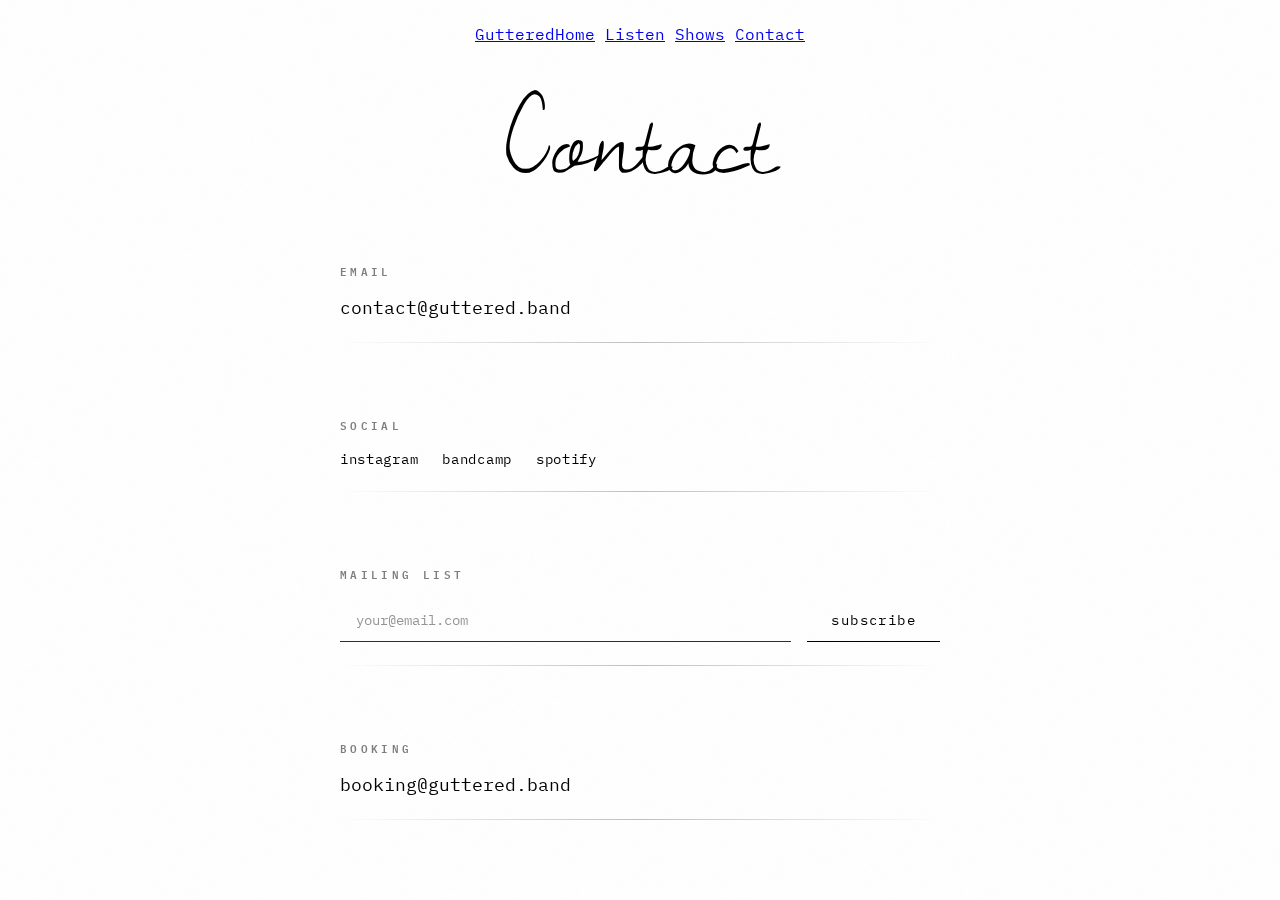
<file: contact.html>
<!doctype html>
<html lang="en">
  <head>
    <meta charset="UTF-8" />
    <meta name="viewport" content="width=device-width, initial-scale=1.0" />
    <title>Contact — Guttered</title>
    <meta name="description" content="Get in touch with Guttered." />
    <link rel="stylesheet" href="css/main.css" />
    <link rel="preconnect" href="https://fonts.googleapis.com" />
    <link rel="preconnect" href="https://fonts.gstatic.com" crossorigin />
    <link
      href="https://fonts.googleapis.com/css2?family=Dawning+of+a+New+Day&family=IBM+Plex+Mono:wght@400;600&display=swap"
      rel="stylesheet"
    />
  </head>
  <body>
    <nav class="nav">
      <div class="nav-logo">
        <a href="index.html">Guttered</a>
      </div>
      <div class="nav-links">
        <a href="index.html">Home</a>
        <a href="listen.html">Listen</a>
        <a href="shows.html">Shows</a>
        <a href="contact.html" class="active">Contact</a>
      </div>
    </nav>

    <main class="viewport">
      <div class="contact-container">
        <h1 class="page-title">Contact</h1>

        <div class="contact-content">
          <div class="contact-section">
            <div class="contact-label">Email</div>
            <a href="mailto:contact@guttered.band" class="contact-link"
              >contact@guttered.band</a
            >
          </div>

          <div class="contact-section">
            <div class="contact-label">Social</div>
            <div class="social-links">
              <a href="#" class="social-link">Instagram</a>
              <a href="#" class="social-link">Bandcamp</a>
              <a href="#" class="social-link">Spotify</a>
            </div>
          </div>

          <div class="contact-section">
            <div class="contact-label">Mailing List</div>
            <form class="mailing-form">
              <input
                type="email"
                placeholder="your@email.com"
                class="email-input"
                required
              />
              <button type="submit" class="submit-btn">Subscribe</button>
            </form>
          </div>

          <div class="contact-section">
            <div class="contact-label">Booking</div>
            <a href="mailto:booking@guttered.band" class="contact-link"
              >booking@guttered.band</a
            >
          </div>
        </div>
      </div>
    </main>

    <div class="grain-overlay"></div>
  </body>
</html>
</file>
<file: css/main.css>
:root {
  --color-white: oklch(100% 0 0);
  --color-black: oklch(0% 0 0);
  --color-grey-light: oklch(95% 0 0);
  --color-grey: oklch(85% 0 0);
  --color-grey-dark: oklch(30% 0 0);
  --color-red: oklch(40% 0.22 25);
  --color-violet: oklch(50% 0.25 300);
  --color-cyan: oklch(75% 0.15 200);

  --bg-primary: var(--color-white);
  --bg-secondary: var(--color-grey-light);
  --text-primary: var(--color-black);
  --text-secondary: var(--color-grey-dark);
  --accent: var(--color-black);
  --nav-bg: rgba(255, 255, 255, 0.85);

  --font-script: "Dawning of a New Day", cursive;
  --font-mono: "IBM Plex Mono", "Courier New", monospace;

  --space-2: 0.5rem;
  --space-3: 0.75rem;
  --space-4: 1rem;
  --space-6: 1.5rem;
  --space-8: 2rem;
  --space-12: 3rem;
  --space-16: 4rem;
}



* {
  margin: 0;
  padding: 0;
  box-sizing: border-box;
}

body {
  font-family: var(--font-mono);
  background: var(--bg-primary);
  color: var(--text-primary);
  overflow: hidden;
  height: 100vh;
  position: relative;
  transition:
    background 0.3s ease,
    color 0.3s ease;
}

.unicorn-bg {
  position: fixed;
  top: 0;
  left: 0;
  width: 100%;
  height: 100vh;
  z-index: 1;
  opacity: 1;
  background-image: url('../assets/background.jpg');
  background-size: cover;
  background-position: center;
  background-repeat: no-repeat;
}

.grain-overlay {
  position: fixed;
  top: 0;
  left: 0;
  width: 100%;
  height: 100%;
  background-image: url("data:image/svg+xml,%3Csvg viewBox='0 0 400 400' xmlns='http://www.w3.org/2000/svg'%3E%3Cfilter id='noiseFilter'%3E%3CfeTurbulence type='fractalNoise' baseFrequency='2.5' numOctaves='4' stitchTiles='stitch'/%3E%3C/filter%3E%3Crect width='100%25' height='100%25' filter='url(%23noiseFilter)'/%3E%3C/svg%3E");
  opacity: 0.04;
  pointer-events: none;
  z-index: 100;
  mix-blend-mode: multiply;
}

.nav {
  position: fixed;
  top: 0;
  left: 0;
  right: 0;
  display: flex;
  justify-content: center;
  align-items: center;
  padding: var(--space-6) var(--space-8);
  background: transparent;
  z-index: 50;
}

.nav-logo-container {
  position: relative;
  cursor: pointer;
  display: flex;
  align-items: center;
  justify-content: center;
}

.nav-logo-img {
  height: 80px;
  width: auto;
  display: block;
  transition: transform 0.6s cubic-bezier(0.16, 1, 0.3, 1), opacity 0.4s ease;
  background: oklch(100% 0 0);
  padding: var(--space-3);
  border-radius: 2px;
  position: relative;
  z-index: 52;
  transform-origin: center center;
}

.nav-logo-container:hover .nav-logo-img {
  opacity: 1;
  transform: scale(0.92);
}

.nav-dropdown {
  position: fixed;
  top: 0;
  left: 50%;
  transform: translateX(-50%);
  width: 0;
  height: calc(80px + var(--space-6) * 2);
  display: flex;
  align-items: center;
  justify-content: center;
  gap: 0;
  opacity: 0;
  pointer-events: none;
  z-index: 51;
  background: oklch(100% 0 0);
  white-space: nowrap;
  transition: width 0.6s cubic-bezier(0.16, 1, 0.3, 1), opacity 0.4s ease;
}

.nav-logo-container:hover .nav-dropdown,
.nav-dropdown:hover {
  opacity: 1;
  pointer-events: all;
  width: 100%;
}

.nav-logo-container.active .nav-dropdown {
  opacity: 1;
  pointer-events: all;
  width: 100%;
}

.nav-dropdown a {
  font-family: var(--font-mono);
  font-size: 0.875rem;
  text-transform: lowercase;
  letter-spacing: 0.05em;
  color: oklch(0% 0 0);
  text-decoration: none;
  padding: var(--space-3) var(--space-6);
  position: absolute;
  text-align: center;
  opacity: 0;
  transform: translateX(0) scale(0.95);
  transition: all 0.6s cubic-bezier(0.16, 1, 0.3, 1);
  filter: blur(4px);
}

.nav-logo-container:hover .nav-dropdown a:nth-child(1),
.nav-dropdown:hover a:nth-child(1),
.nav-logo-container.active .nav-dropdown a:nth-child(1) {
  opacity: 1;
  transform: translateX(-300px) scale(1);
  filter: blur(0);
  transition-delay: 0.1s;
}

.nav-logo-container:hover .nav-dropdown a:nth-child(2),
.nav-dropdown:hover a:nth-child(2),
.nav-logo-container.active .nav-dropdown a:nth-child(2) {
  opacity: 1;
  transform: translateX(-150px) scale(1);
  filter: blur(0);
  transition-delay: 0.05s;
}

.nav-logo-container:hover .nav-dropdown a:nth-child(3),
.nav-dropdown:hover a:nth-child(3),
.nav-logo-container.active .nav-dropdown a:nth-child(3) {
  opacity: 1;
  transform: translateX(150px) scale(1);
  filter: blur(0);
  transition-delay: 0.05s;
}

.nav-logo-container:hover .nav-dropdown a:nth-child(4),
.nav-dropdown:hover a:nth-child(4),
.nav-logo-container.active .nav-dropdown a:nth-child(4) {
  opacity: 1;
  transform: translateX(300px) scale(1);
  filter: blur(0);
  transition-delay: 0.1s;
}

.nav-dropdown a:hover {
  opacity: 0.6 !important;
}

.viewport {
  height: 100vh;
  padding-top: 80px;
  display: flex;
  flex-direction: column;
  justify-content: flex-end;
  align-items: center;
  overflow: hidden;
  position: relative;
  z-index: 10;
  padding-bottom: var(--space-12);
}

.next-show {
  text-align: center;
  padding: var(--space-8) var(--space-12);
  background: rgba(255, 255, 255, 0.85);
  backdrop-filter: blur(20px);
  border-radius: 2px;
  position: relative;
  min-width: 350px;
}



.next-show::before {
  content: "";
  position: absolute;
  bottom: 0;
  left: 50%;
  transform: translateX(-50%);
  width: 60%;
  height: 1px;
  background: linear-gradient(
    90deg,
    transparent,
    var(--text-secondary),
    transparent
  );
}

.show-label {
  font-size: 0.7rem;
  text-transform: uppercase;
  letter-spacing: 0.3em;
  margin-bottom: var(--space-4);
  opacity: 0.5;
  font-weight: 600;
}

.show-date {
  font-size: 2rem;
  font-weight: 600;
  letter-spacing: 0.05em;
  margin-bottom: var(--space-3);
}

.show-venue {
  font-size: 1rem;
  margin-bottom: var(--space-6);
  opacity: 0.8;
}

.show-link {
  display: inline-block;
  margin-top: var(--space-4);
  padding: var(--space-3) var(--space-8);
  color: var(--text-primary);
  text-decoration: none;
  text-transform: lowercase;
  font-size: 0.875rem;
  letter-spacing: 0.1em;
  position: relative;
  transition: opacity 0.2s ease;
}

.show-link::after {
  content: "";
  position: absolute;
  bottom: 0;
  left: 0;
  width: 100%;
  height: 1px;
  background: var(--text-primary);
}

.show-link:hover {
  opacity: 0.6;
}

.page-title {
  font-family: var(--font-script);
  font-size: clamp(4rem, 10vw, 7rem);
  font-weight: 400;
  margin-bottom: var(--space-12);
  text-align: center;
  line-height: 0.9;
}

.listen-container,
.shows-container,
.contact-container {
  width: 100%;
  max-width: 900px;
  padding: var(--space-8);
  margin: 0 var(--space-4);
  display: flex;
  flex-direction: column;
  align-items: center;
  background: rgba(255, 255, 255, 0.85);
  backdrop-filter: blur(20px);
  border-radius: 2px;
  position: relative;
}



.streaming-grid {
  display: grid;
  grid-template-columns: 1fr 1fr;
  gap: var(--space-12);
  width: 100%;
}

.streaming-card {
  background: rgba(0, 0, 0, 0.05);
  border-radius: 2px;
  overflow: hidden;
}

.streaming-embed {
  aspect-ratio: 1;
  display: flex;
  align-items: center;
  justify-content: center;
}

.embed-placeholder {
  text-align: center;
}

.embed-icon {
  font-size: 4rem;
  margin-bottom: var(--space-4);
  opacity: 0.2;
}

.embed-text {
  font-size: 0.75rem;
  text-transform: lowercase;
  letter-spacing: 0.1em;
  opacity: 0.4;
}

.streaming-links {
  display: flex;
  flex-direction: column;
  gap: var(--space-4);
  justify-content: center;
}

.platform-link {
  padding: var(--space-4) var(--space-6);
  color: var(--text-primary);
  text-decoration: none;
  text-transform: lowercase;
  font-size: 0.875rem;
  letter-spacing: 0.1em;
  text-align: center;
  position: relative;
  transition: opacity 0.2s ease;
}

.platform-link::after {
  content: "";
  position: absolute;
  bottom: 0;
  left: 50%;
  transform: translateX(-50%);
  width: 80%;
  height: 1px;
  background: var(--text-secondary);
  opacity: 0.3;
}

.platform-link:hover {
  opacity: 0.6;
}

.shows-list {
  width: 100%;
  display: flex;
  flex-direction: column;
  gap: var(--space-8);
  max-height: 60vh;
  overflow-y: auto;
  padding-right: var(--space-4);
}

.shows-list::-webkit-scrollbar {
  width: 3px;
}

.shows-list::-webkit-scrollbar-track {
  background: transparent;
}

.shows-list::-webkit-scrollbar-thumb {
  background: var(--text-secondary);
  border-radius: 10px;
}



.show-item {
  display: grid;
  grid-template-columns: 100px 1fr auto;
  gap: var(--space-6);
  padding: var(--space-6) 0;
  align-items: center;
  position: relative;
}

.show-item::after {
  content: "";
  position: absolute;
  bottom: 0;
  left: 0;
  width: 100%;
  height: 1px;
  background: linear-gradient(
    90deg,
    transparent,
    var(--text-secondary),
    transparent
  );
  opacity: 0.3;
}

.show-date-large {
  font-size: 1.25rem;
  font-weight: 600;
  letter-spacing: 0.05em;
}

.show-info {
  display: flex;
  flex-direction: column;
  gap: var(--space-2);
}

.show-venue-name {
  font-size: 1.125rem;
  font-weight: 600;
}

.show-city {
  font-size: 0.875rem;
  opacity: 0.6;
}

.show-lineup {
  font-size: 0.75rem;
  opacity: 0.5;
  margin-top: var(--space-2);
}

.show-ticket {
  padding: var(--space-3) var(--space-6);
  color: var(--text-primary);
  text-decoration: none;
  text-transform: lowercase;
  font-size: 0.875rem;
  letter-spacing: 0.1em;
  white-space: nowrap;
  position: relative;
  transition: opacity 0.2s ease;
}

.show-ticket::after {
  content: "";
  position: absolute;
  bottom: 0;
  left: 0;
  width: 100%;
  height: 1px;
  background: var(--text-primary);
}

.show-ticket:hover {
  opacity: 0.6;
}

.contact-content {
  width: 100%;
  max-width: 600px;
  display: flex;
  flex-direction: column;
  gap: var(--space-12);
}

.contact-section {
  display: flex;
  flex-direction: column;
  gap: var(--space-4);
  padding: var(--space-6) 0;
  position: relative;
}

.contact-section::after {
  content: "";
  position: absolute;
  bottom: 0;
  left: 0;
  width: 100%;
  height: 1px;
  background: linear-gradient(
    90deg,
    transparent,
    var(--text-secondary),
    transparent
  );
  opacity: 0.3;
}

.contact-label {
  font-size: 0.7rem;
  text-transform: uppercase;
  letter-spacing: 0.3em;
  opacity: 0.5;
  font-weight: 600;
}

.contact-link {
  font-size: 1.125rem;
  color: var(--text-primary);
  text-decoration: none;
  transition: opacity 0.2s ease;
  display: inline-block;
}

.contact-link:hover {
  opacity: 0.6;
}

.social-links {
  display: flex;
  gap: var(--space-6);
  flex-wrap: wrap;
}

.social-link {
  color: var(--text-primary);
  text-decoration: none;
  text-transform: lowercase;
  font-size: 0.875rem;
  letter-spacing: 0.05em;
  position: relative;
  transition: opacity 0.2s ease;
}

.social-link::after {
  content: "";
  position: absolute;
  bottom: -4px;
  left: 0;
  width: 0;
  height: 1px;
  background: var(--text-primary);
  transition: width 0.3s ease;
}

.social-link:hover {
  opacity: 0.6;
}

.social-link:hover::after {
  width: 100%;
}

.mailing-form {
  display: flex;
  gap: var(--space-4);
  align-items: center;
}

.email-input {
  flex: 1;
  padding: var(--space-3) var(--space-4);
  font-family: var(--font-mono);
  font-size: 0.875rem;
  border: none;
  border-bottom: 1px solid var(--text-secondary);
  background: transparent;
  color: var(--text-primary);
  transition: border-color 0.3s ease;
}

.email-input:focus {
  outline: none;
  border-bottom-color: var(--text-primary);
}

.email-input::placeholder {
  color: var(--text-secondary);
  opacity: 0.5;
}

.submit-btn {
  padding: var(--space-3) var(--space-6);
  background: transparent;
  color: var(--text-primary);
  border: none;
  border-bottom: 1px solid var(--text-primary);
  font-family: var(--font-mono);
  font-size: 0.875rem;
  text-transform: lowercase;
  letter-spacing: 0.1em;
  cursor: pointer;
  transition: opacity 0.2s ease;
}

.submit-btn:hover {
  opacity: 0.6;
}

@media (max-width: 768px) {
  .nav {
    padding: var(--space-4) var(--space-4);
  }

  .nav-logo-img {
    height: 70px;
  }
  
  .nav-logo-container {
    -webkit-tap-highlight-color: transparent;
  }
  
  .nav-dropdown {
    flex-direction: column;
    height: auto;
    width: auto;
    left: 50%;
    top: calc(70px + var(--space-4) * 2);
    transform: translate(-50%, -10px);
    padding: var(--space-4);
    gap: var(--space-3);
    background: rgba(255, 255, 255, 0.95);
    backdrop-filter: blur(20px);
    border-radius: 2px;
    min-width: 150px;
    transition: opacity 0.3s ease, transform 0.3s ease;
  }
  
  .nav-dropdown a {
    padding: var(--space-3) var(--space-4);
    font-size: 0.8rem;
    position: relative;
    transform: none !important;
    transition: opacity 0.2s ease;
  }
  
  .nav-logo-container:hover .nav-dropdown,
  .nav-dropdown:hover,
  .nav-logo-container.active .nav-dropdown {
    width: auto;
    opacity: 1;
    transform: translate(-50%, 0);
  }
  
  .nav-logo-container:hover .nav-dropdown a,
  .nav-dropdown:hover a,
  .nav-logo-container.active .nav-dropdown a {
    opacity: 1;
    transition-delay: 0s;
  }

  .viewport {
    padding-bottom: var(--space-8);
  }

  .next-show {
    min-width: auto;
    width: calc(100% - var(--space-8));
    max-width: 500px;
    padding: var(--space-6) var(--space-4);
  }

  .show-date {
    font-size: 1.5rem;
  }

  .show-venue {
    font-size: 0.9rem;
  }

  .listen-container,
  .shows-container,
  .contact-container {
    padding: var(--space-6) var(--space-4);
    margin: 0 var(--space-4);
    max-width: calc(100% - var(--space-8));
  }

  .streaming-grid {
    grid-template-columns: 1fr;
    gap: var(--space-8);
  }

  .streaming-links {
    gap: var(--space-3);
  }

  .platform-link {
    padding: var(--space-3) var(--space-4);
    font-size: 0.8rem;
    min-height: 44px;
    display: flex;
    align-items: center;
    justify-content: center;
  }

  .show-item {
    grid-template-columns: 80px 1fr;
    gap: var(--space-4);
  }

  .show-date-large {
    font-size: 1rem;
  }

  .show-venue-name {
    font-size: 1rem;
  }

  .show-city {
    font-size: 0.8rem;
  }

  .show-ticket {
    grid-column: 2;
    justify-self: start;
    padding: var(--space-2) var(--space-4);
    font-size: 0.8rem;
    min-height: 44px;
    display: flex;
    align-items: center;
  }

  .contact-content {
    max-width: 100%;
    gap: var(--space-8);
  }

  .contact-section {
    gap: var(--space-3);
    padding: var(--space-4) 0;
  }

  .contact-link {
    font-size: 1rem;
  }

  .social-links {
    gap: var(--space-4);
  }

  .social-link {
    min-height: 44px;
    display: flex;
    align-items: center;
  }

  .mailing-form {
    flex-direction: column;
    align-items: stretch;
    gap: var(--space-3);
  }

  .email-input,
  .submit-btn {
    min-height: 44px;
    font-size: 0.9rem;
  }
}

@media (max-width: 480px) {
  .nav {
    padding: var(--space-3) var(--space-3);
  }

  .nav-logo-img {
    height: 60px;
  }
  
  .nav-dropdown {
    top: calc(60px + var(--space-3) * 2);
    padding: var(--space-3);
  }
  
  .nav-dropdown a {
    font-size: 0.75rem;
  }

  .viewport {
    padding-top: 65px;
    padding-bottom: var(--space-6);
  }

  .next-show {
    padding: var(--space-4) var(--space-3);
  }

  .show-label {
    font-size: 0.65rem;
    letter-spacing: 0.2em;
  }

  .show-date {
    font-size: 1.25rem;
  }

  .show-venue {
    font-size: 0.85rem;
  }

  .show-link {
    font-size: 0.75rem;
    padding: var(--space-2) var(--space-4);
  }

  .listen-container,
  .shows-container,
  .contact-container {
    padding: var(--space-4) var(--space-3);
    margin: 0 var(--space-3);
  }

  .streaming-links {
    gap: var(--space-2);
  }

  .platform-link {
    font-size: 0.75rem;
    padding: var(--space-3);
  }

  .show-item {
    grid-template-columns: 1fr;
    text-align: center;
    gap: var(--space-3);
    padding: var(--space-4) 0;
  }

  .show-date-large {
    font-size: 0.95rem;
  }

  .show-venue-name {
    font-size: 0.95rem;
  }

  .show-city {
    font-size: 0.75rem;
  }

  .show-lineup {
    font-size: 0.7rem;
  }

  .show-ticket {
    grid-column: 1;
    justify-self: center;
    padding: var(--space-2) var(--space-4);
    font-size: 0.75rem;
  }

  .contact-content {
    gap: var(--space-6);
  }

  .contact-label {
    font-size: 0.65rem;
    letter-spacing: 0.2em;
  }

  .contact-link {
    font-size: 0.9rem;
  }

  .social-links {
    flex-direction: column;
    align-items: flex-start;
    gap: var(--space-3);
  }

  .social-link {
    font-size: 0.8rem;
  }

  .email-input,
  .submit-btn {
    font-size: 0.85rem;
    padding: var(--space-3);
  }

  .shows-list {
    max-height: 55vh;
  }
}

@media (max-width: 375px) {
  .nav-logo-img {
    height: 55px;
  }
  
  .nav-dropdown {
    top: calc(55px + var(--space-3) * 2);
    padding: var(--space-3);
  }

  .next-show {
    padding: var(--space-3);
  }

  .listen-container,
  .shows-container,
  .contact-container {
    padding: var(--space-3);
    margin: 0 var(--space-2);
  }

  .embed-icon {
    font-size: 3rem;
  }

  .embed-text {
    font-size: 0.7rem;
  }
}
</file>
